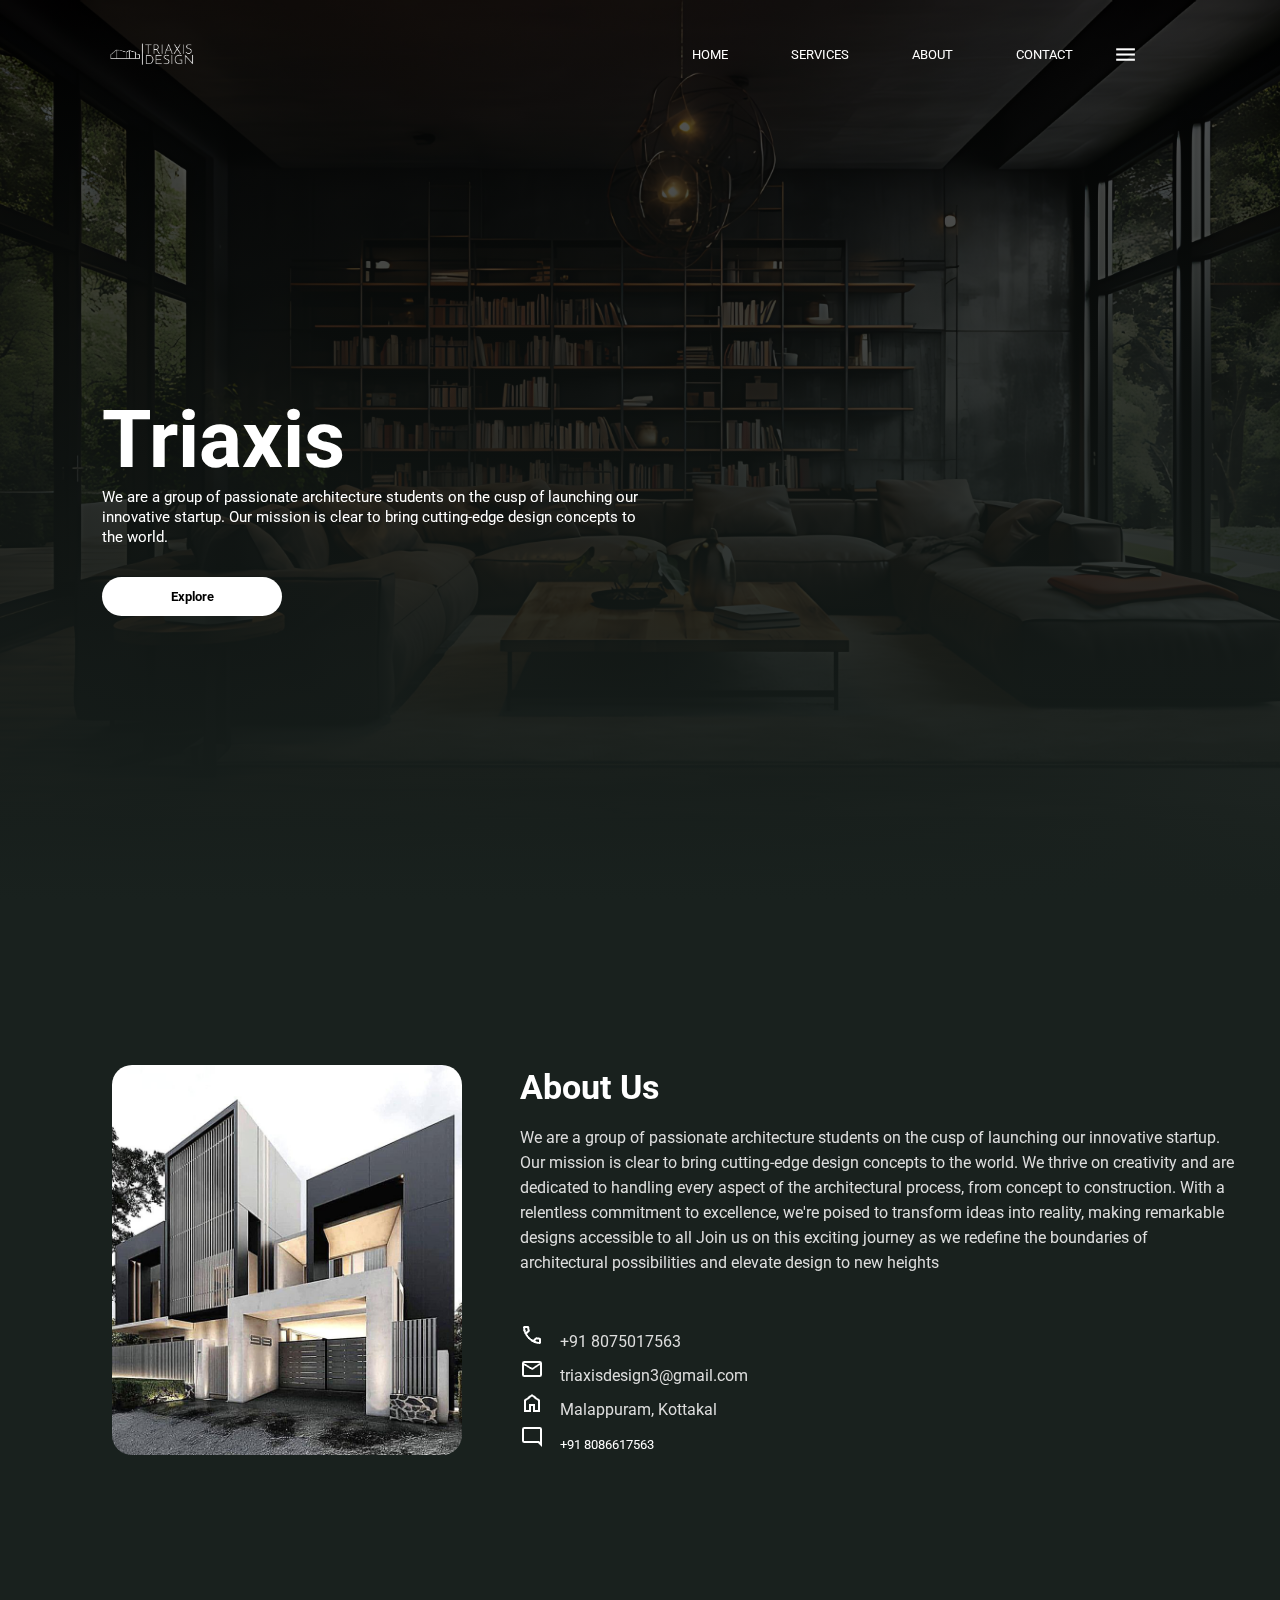
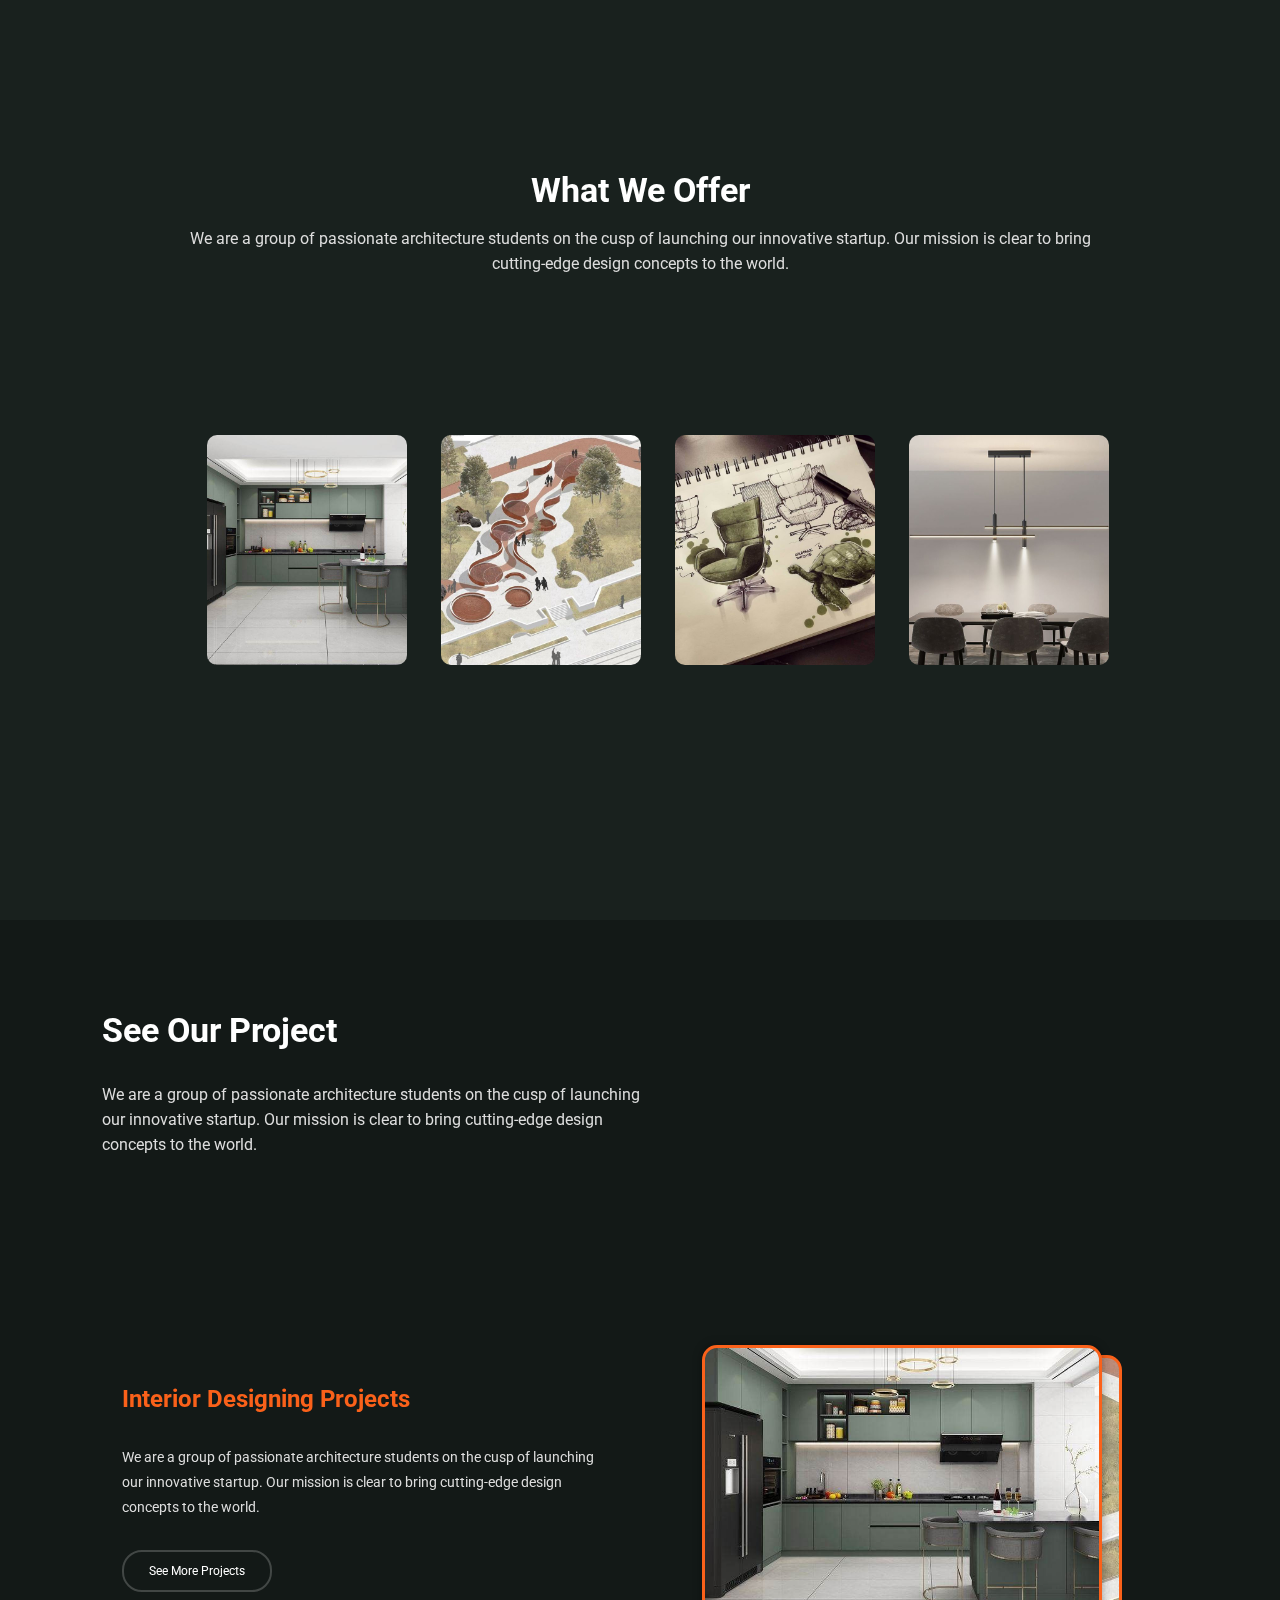
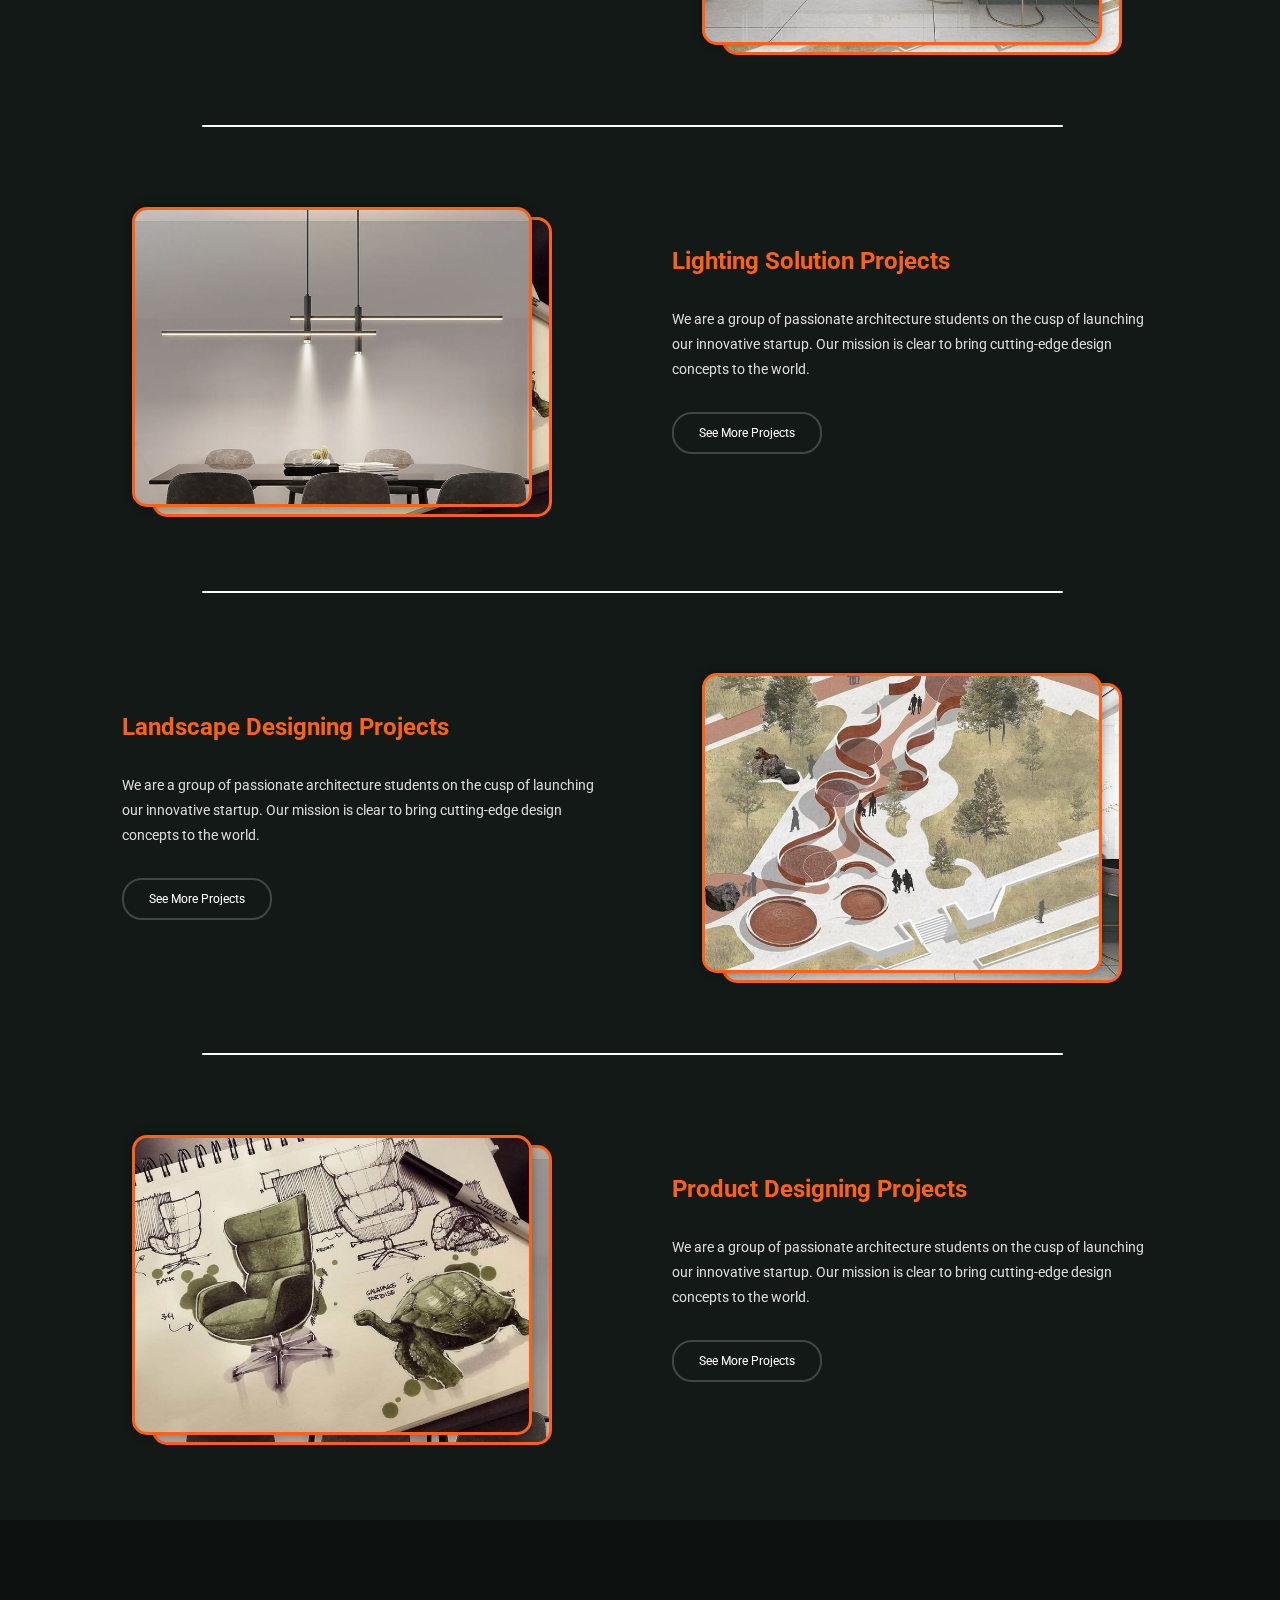
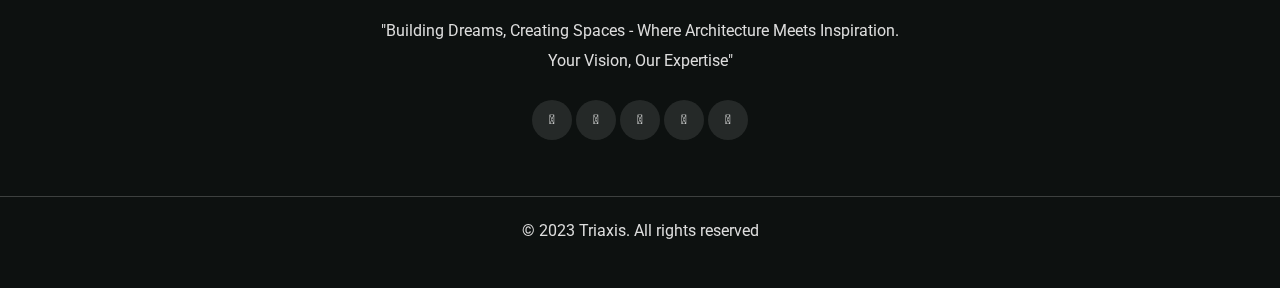
<file: index.html>
<!DOCTYPE html>
<html lang="en">
<head>
    <meta charset="UTF-8">
    <meta name="viewport" content="width=device-width, initial-scale=1.0">
    <title>Triaxis</title>
    <link rel="stylesheet" href="styles.css">
    <link
    href="//fonts.googleapis.com/css2?family=Poppins:wght@100;200;300;400;500;600;700;800;900&display=swap"
    rel="stylesheet"
  />
    
</head>
<body>
  
    <section class="landing">
    <div class="container1">
        <div class="navbar">
            <img src="images/logo.jpg" class="logo1">
            <nav>
                <ul>
                    <li><a href=""></a>HOME</li>
                    <li><a href="#services">SERVICES</a></li>
                    <li><a href="#about">ABOUT</a></li>
                    <li><a href="contact.html">CONTACT</a></li>
                </ul>
            </nav>
            <img src="images/menu.png" class="menu-icon">
        </div>
        <div class="row">
            <div class="col">
                <h1 class="tr">Triaxis</h1>
                <p class="p1">We are a group of passionate architecture students on the cusp of launching our innovative startup. Our mission is clear to bring cutting-edge design concepts to the world.</p>
                <a href="#about"><button class="btn1" type="button">Explore</button></a>
            </div>
            <div class="col">
              
            </div>
        </div>
    </div>
    </section>

       

       <section class="w3l-aboutblock1 pt-lg-5 pt-2 pb-5" id="about">
        <div class="container2 py-md-5 py-4">
          <div class="row align-items-center">
            <div class="col-lg-4">
                <div class="card">

                </div>
            </div>
            <div class="col-lg-8 ps-lg-5 mt-lg-0 mt-5">

              <h3 class="title-style">About Us</h3>
              <p class="mt-3">
                We are a group of passionate architecture students on the cusp of launching our innovative startup. Our mission is clear to bring cutting-edge design concepts to the world. We thrive on creativity and are dedicated to handling every aspect of the architectural process, from concept to construction. With a relentless commitment to excellence, we're poised to transform ideas into reality, making remarkable designs accessible to all Join us on this exciting journey as we redefine the boundaries of architectural possibilities and elevate design to new heights
              </p>
              <div class="my-info mt-md-5 mt-4">
                <ul class="single-info">
                  <li class="icons"><img src="images/call_FILL0_wght400_GRAD0_opsz24.png" alt=""></li>
                  
                  <li>
                    <p>+91 8075017563</p>
                  </li>
                </ul>
                <ul class="single-info">
                  <li class="icons"><img src="images/mail_FILL0_wght400_GRAD0_opsz24.png" alt=""></li>
                  
                  <li>
                    <p>triaxisdesign3@gmail.com</p>
                  </li>
                </ul>
                <ul class="single-info">
                  <li class="icons"><img src="images/home_FILL0_wght400_GRAD0_opsz24.png" alt=""></li>
                  
                  <li>
                    <p>Malappuram, Kottakal</p>
                  </li>
                </ul>
                <ul class="single-info">
                  <li class="icons"><img src="images/mode_comment_FILL0_wght400_GRAD0_opsz24.png" alt=""></li>
                  
                  <li>
                    <p>
                      <a href="mailto:triaxisdesign3@gmail.com">+91 8086617563</a>
                    </p>
                  </li>
                </ul>
              </div>
              
            </div>
          </div>
        </div>
    </section>


     <section class="services" id="services">
      <div class="container3">
       <div class="upper">
        <h3 class="title-offer">
          What We Offer
        </h3>
        <p class="pg-1">
          We are a group of passionate architecture students on the cusp of launching our innovative startup. Our mission is clear to bring cutting-edge design concepts to the world.
        </p>
       </div>
       <div class="lower">
        <div class="card-offer c1">
          <h5>INTERIOR DESIGN</h5>
          <button class="btn-2" type="button">Explore</button>
        </div>
        <div class="card-offer c2">
          <h5>LANDSCAPE DESIGN</h5>
          <button class="btn-2" type="button">Explore</button>
        </div>
        <div class="card-offer c3">
          <h5>PRODUCT DESIGN</h5>
          <button class="btn-2" type="button">Explore</button>
        </div>
        <div class="card-offer c4">
          <h5>LIGHTING SOLUTION</h5>
          <button class="btn-2" type="button">Explore</button>
      </div>
      </div> 
      </div>
     </section>
    


     <section class="project">
      <div class="container4">
        <div class="upper-project">
          <h3 class="title-prjct">
            See Our Project
          </h3>
          <p class="pg-prjct">
            We are a group of passionate architecture students on the cusp of launching <br>our innovative startup. Our mission is clear to bring cutting-edge design <br>concepts to the world.
          </p>
        </div>

        <div class="row-prjct 1">
          <div class="left-prjct">
            <h2>Interior Designing Projects</h2>
            <p class="pgl-prjct">
              We are a group of passionate architecture students on the cusp of launching <br>our innovative startup. Our mission is clear to bring cutting-edge design <br>concepts to the world.
            </p>
            <button class="btn-prjct" type="button">See More Projects</button>
          </div>
          <div class="right-prjct">
            <div class="card-prjct-2 c2">
              <h5>See Full Project</h5>
            </div>
            <div class="card-prjct c1">
              <h5>See Full Project</h5>
            </div>
          </div>
        </div>

        <div class="devider"></div>

        <div class="row-prjct 2">
          <div class="right-prjct">
            <div class="card-prjct-2 c3">
              <h5>See Full Project</h5>
            </div>
            <div class="card-prjct c4">
              <h5>See Full Project</h5>
            </div>
          </div>
          <div class="left-prjct">
            <h2>Lighting Solution Projects</h2>
            <p class="pgl-prjct">
              We are a group of passionate architecture students on the cusp of launching <br>our innovative startup. Our mission is clear to bring cutting-edge design <br>concepts to the world.
            </p>
            <button class="btn-prjct" type="button">See More Projects</button>
          </div>
        </div>

        <div class="devider"></div>
        
        <div class="row-prjct 3">
          <div class="left-prjct">
            <h2>Landscape Designing Projects</h2>
            <p class="pgl-prjct">
              We are a group of passionate architecture students on the cusp of launching <br>our innovative startup. Our mission is clear to bring cutting-edge design <br>concepts to the world.
            </p>
            <button class="btn-prjct" type="button">See More Projects</button>
          </div>
          <div class="right-prjct 4">
            <div class="card-prjct-2 c1">
              <h5>See Full Project</h5>
            </div>
            <div class="card-prjct c2">
              <h5>See Full Project</h5>
            </div>
          </div>
        </div>

        <div class="devider"></div>

        <div class="row-prjct 2">
          <div class="right-prjct">
            <div class="card-prjct-2 c4">
              <h5>See Full Project</h5>
            </div>
            <div class="card-prjct c3">
              <h5>See Full Project</h5>
            </div>
          </div>
          <div class="left-prjct">
            <h2>Product Designing Projects</h2>
            <p class="pgl-prjct">
              We are a group of passionate architecture students on the cusp of launching <br>our innovative startup. Our mission is clear to bring cutting-edge design <br>concepts to the world.
            </p>
            <button class="btn-prjct" type="button">See More Projects</button>
          </div>
        </div>

        </div>
      </div>

     </section>
     
     


    
    <footer class="footer-w3ls text-center py-5">
      <div class="container-5 pt-4">
        <div class="mx-auto" style="max-width: 600px">
          <p class="mt-4 text-white p-footer">
            "Building Dreams, Creating Spaces - Where Architecture Meets Inspiration.<br>Your Vision, Our Expertise"
          </p>
          <div class="social-icons-main mt-4 pb-3">
            <ul class="social-icons3">
              <li>
                <a href="">
                  <i class="fab fa-facebook-f"></i>
                </a>
              </li>
              <li>
                <a href="">
                  <i class="fab fa-twitter"></i>
                </a>
              </li>
              <li>
                <a href="">
                  <i class="fab fa-linkedin-in"></i>
                </a>
              </li>
              <li>
                <a href="#dribbble">
                  <i class="fab fa-dribbble"></i>
                </a>
              </li>
              <li>
                <a href="https://www.instagram.com/triaxisdesign?utm_source=ig_web_button_share_sheet&igsh=ZDNlZDc0MzIxNw==">
                  <i class="fab fa-instagram"></i>
                </a>
              </li>
            </ul>
          </div>
        </div>
        
        <p class="copy-right-w3 text-white mt-5 pt-4">
          © 2023 Triaxis. All rights reserved
        </p>
      </div>
    </footer>



    
  </body>
</html>
</file>
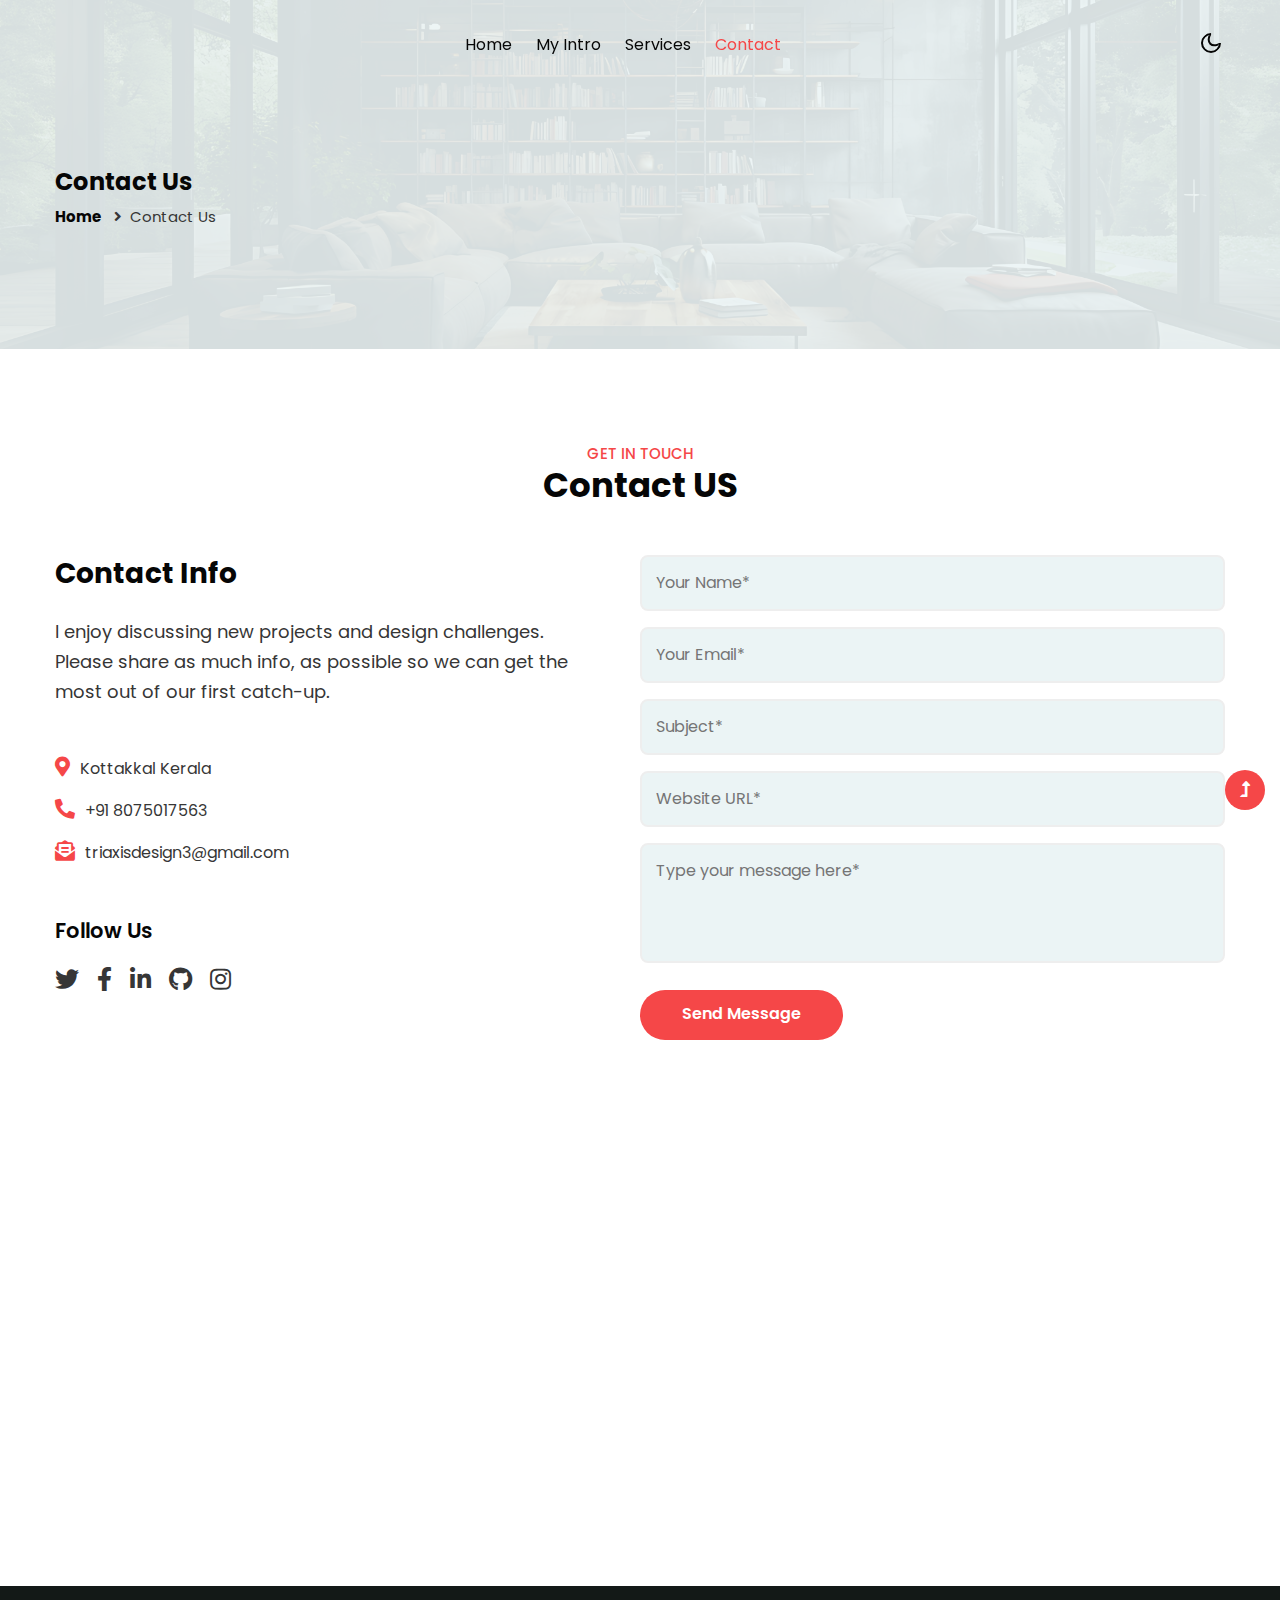
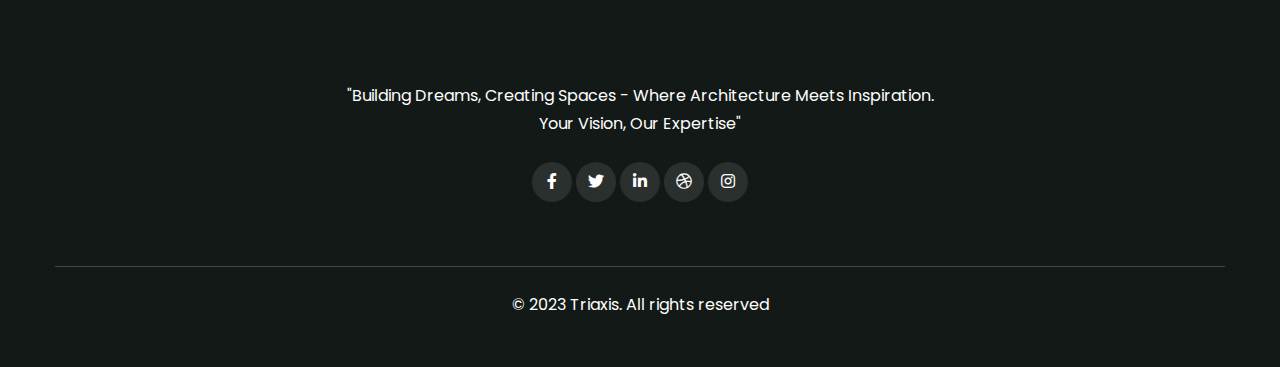
<file: contact.html>
<!DOCTYPE html>
<html lang="en">
  <head>
    <!-- Required meta tags -->
    <meta charset="utf-8" />
    <meta name="viewport" content="width=device-width, initial-scale=1" />
    <title>Triaxia - Contact</title>
    <!-- google font -->
    <link
      href="//fonts.googleapis.com/css2?family=Poppins:wght@100;200;300;400;500;600;700;800;900&display=swap"
      rel="stylesheet"
    />
    <!-- Template CSS Style link -->
    <link rel="stylesheet" href="assets/css/style-starter.css" />
  </head>

  <body>
    <!-- header -->
    <header id="site-header" class="fixed-top">
      <div class="container">
        <nav class="navbar navbar-expand-lg navbar-light">
          <button
            class="navbar-toggler collapsed"
            type="button"
            data-bs-toggle="collapse"
            data-bs-target="#navbarScroll"
            aria-controls="navbarScroll"
            aria-expanded="false"
            aria-label="Toggle navigation"
          >
            <span class="navbar-toggler-icon fa icon-expand fa-bars"></span>
            <span class="navbar-toggler-icon fa icon-close fa-times"></span>
          </button>
          <div class="collapse navbar-collapse" id="navbarScroll">
            <ul class="navbar-nav mx-auto my-2 my-lg-0 navbar-nav-scroll">
              <li class="nav-item">
                <a class="nav-link" aria-current="page" href="index.html"
                  >Home</a
                >
              </li>
              <li class="nav-item">
                <a class="nav-link" href="#about">My Intro</a>
              </li>
              <li class="nav-item">
                <a class="nav-link" href="#services">Services</a>
              </li>
              <li class="nav-item">
                <a class="nav-link active" href="contact.html">Contact</a>
              </li>
            </ul>
            
          </div>
          <!-- toggle switch for light and dark theme -->
          <div class="cont-ser-position">
            <nav class="navigation">
              <div class="theme-switch-wrapper">
                <label class="theme-switch" for="checkbox">
                  <input type="checkbox" id="checkbox" />
                  <div class="mode-container">
                    <i class="gg-sun"></i>
                    <i class="gg-moon"></i>
                  </div>
                </label>
              </div>
            </nav>
          </div>
          <!-- //toggle switch for light and dark theme -->
        </nav>
      </div>
    </header>
    <!-- //header -->

    <!-- inner banner -->
    <section class="inner-banner py-5">
      <div class="w3l-breadcrumb py-lg-5">
        <div class="container pt-4 pb-sm-4">
          <h4 class="inner-text-title pt-sm-5 pt-4">Contact Us</h4>
          <ul class="breadcrumbs-custom-path mt-2">
            <li><a href="index.html">Home</a></li>
            <li class="active">
              <i class="fas fa-angle-right mx-2"></i>Contact Us
            </li>
          </ul>
        </div>
      </div>
    </section>
    <!-- //inner banner -->

    <!-- contact -->
    <section class="w3l-contact py-5" id="contact">
      <div class="container py-lg-5 py-4">
        <div class="title-heading-w3 text-center mb-sm-5 mb-4">
          <h5 class="title-small">Get In Touch</h5>
          <h3 class="title-style">Contact US</h3>
        </div>
        <div class="row contact-block">
          <div class="col-md-6 contact-left pe-lg-5">
            <h3 class="mb-sm-4 mb-3">Contact Info</h3>
            <p class="cont-para mb-sm-5 mb-4">
              I enjoy discussing new projects and design challenges. Please
              share as much info, as possible so we can get the most out of our
              first catch-up.
            </p>
            <div class="cont-details">
              <p><i class="fas fa-map-marker-alt"></i>Kottakkal Kerala</p>
              <p>
                <i class="fas fa-phone-alt"></i
                ><a href="tel:+1(21) 234 4567">+91 8075017563</a>
              </p>
              <p>
                <i class="fas fa-envelope-open-text"></i
                ><a href="mailto:triaxisdesign3@gmail.com" class="mail"
                  >triaxisdesign3@gmail.com</a
                >
              </p>
            </div>
            <h4 class="mb-3 mt-5">Follow Us</h4>
            <ul class="social-icons-contact">
              <li>
                <a href="#twitter">
                  <i class="fab fa-twitter"></i>
                </a>
              </li>
              <li>
                <a href="#facebook">
                  <i class="fab fa-facebook-f"></i>
                </a>
              </li>
              <li>
                <a href="#linked in">
                  <i class="fab fa-linkedin-in"></i>
                </a>
              </li>
              <li>
                <a href="#github">
                  <i class="fab fa-github"></i>
                </a>
              </li>
              <li>
                <a href="https://www.instagram.com/triaxisdesign?utm_source=ig_web_button_share_sheet&igsh=ZDNlZDc0MzIxNw==">
                  <i class="fab fa-instagram"></i>
                </a>
              </li>
            </ul>
          </div>
          <div class="col-md-6 contact-right mt-md-0 mt-5 ps-lg-0">
            <form
              action="https://api.web3forms.com/submit"
              method="post"
              class="signin-form"
            >
              <div class="input-grids">
                <input type="hidden" name="access_key" value="16dceaed-2b16-4ea8-8527-b4b5c1f3f124">

                <input
                  type="text"
                  name="w3lName"
                  id="w3lName"
                  placeholder="Your Name*"
                  class="contact-input"
                  required=""
                />
                <input
                  type="email"
                  name="w3lSender"
                  id="w3lSender"
                  placeholder="Your Email*"
                  class="contact-input"
                  required=""
                />
                <input
                  type="text"
                  name="w3lSubect"
                  id="w3lSubect"
                  placeholder="Subject*"
                  class="contact-input"
                  required=""
                />
                <input
                  type="text"
                  name="w3lWebsite"
                  id="w3lWebsite"
                  placeholder="Website URL*"
                  class="contact-input"
                  required=""
                />
              </div>
              <div class="form-input">
                <textarea
                  name="w3lMessage"
                  id="w3lMessage"
                  placeholder="Type your message here*"
                  required=""
                ></textarea>
              </div>
              <button class="btn btn-style">Send Message</button>
            </form>
          </div>
        </div>
      </div>
    </section>
    <!-- map -->
    <div class="map-iframe">
      <iframe
        src="https://www.google.com/maps/embed?pb=!1m18!1m12!1m3!1d15665.97190940082!2d75.98867622811046!3d11.001591125853507!2m3!1f0!2f0!3f0!3m2!1i1024!2i768!4f13.1!3m3!1m2!1s0x3ba7b4a66b9e1243%3A0x57ad4731fa4b1279!2sKottakkal%2C%20Kerala!5e0!3m2!1sen!2sin!4v1705930861329!5m2!1sen!2sin"
        width="600"
        height="450"
        style="border: 0"
        allowfullscreen=""
        loading="lazy"
        referrerpolicy="no-referrer-when-downgrade"
      ></iframe>
    </div>
    <!-- //contact -->

    <!-- footer -->
    <footer class="footer-w3ls text-center py-5">
      <div class="container pt-4">
        <div class="mx-auto" style="max-width: 600px">
          <p class="mt-4 text-white">
            "Building Dreams, Creating Spaces - Where Architecture Meets Inspiration.<br>Your Vision, Our Expertise"
          </p>
          <div class="social-icons-main mt-4 pb-3">
            <ul class="social-icons3">
              <li>
                <a href="#facebook">
                  <i class="fab fa-facebook-f"></i>
                </a>
              </li>
              <li>
                <a href="#twitter">
                  <i class="fab fa-twitter"></i>
                </a>
              </li>
              <li>
                <a href="#linked in">
                  <i class="fab fa-linkedin-in"></i>
                </a>
              </li>
              <li>
                <a href="#dribbble">
                  <i class="fab fa-dribbble"></i>
                </a>
              </li>
              <li>
                <a href="https://www.instagram.com/triaxisdesign?utm_source=ig_web_button_share_sheet&igsh=ZDNlZDc0MzIxNw==">
                  <i class="fab fa-instagram"></i>
                </a>
              </li>
            </ul>
          </div>
        </div>
        <!-- copyright -->
        <p class="copy-right-w3 text-white mt-5 pt-4">
          © 2023 Triaxis. All rights reserved
        </p>
      </div>
    </footer>
    <!-- //footer -->

    <!-- Js scripts -->
    <!-- move top -->
    <button onclick="topFunction()" id="movetop" title="Go to top">
      <span class="fas fa-level-up-alt" aria-hidden="true"></span>
    </button>
    <script>
      // When the user scrolls down 20px from the top of the document, show the button
      window.onscroll = function () {
        scrollFunction();
      };

      function scrollFunction() {
        if (
          document.body.scrollTop > 20 ||
          document.documentElement.scrollTop > 20
        ) {
          document.getElementById("movetop").style.display = "block";
        } else {
          document.getElementById("movetop").style.display = "none";
        }
      }

      // When the user clicks on the button, scroll to the top of the document
      function topFunction() {
        document.body.scrollTop = 0;
        document.documentElement.scrollTop = 0;
      }
    </script>
    <!-- //move top -->

    <!-- common jquery plugin -->
    <script src="assets/js/jquery-3.3.1.min.js"></script>
    <!-- //common jquery plugin -->

    <!-- theme switch js (light and dark)-->
    <script src="assets/js/theme-change.js"></script>
    <!-- //theme switch js (light and dark)-->

    <!-- MENU-JS -->
    <script>
      $(window).on("scroll", function () {
        var scroll = $(window).scrollTop();

        if (scroll >= 80) {
          $("#site-header").addClass("nav-fixed");
        } else {
          $("#site-header").removeClass("nav-fixed");
        }
      });

      //Main navigation Active Class Add Remove
      $(".navbar-toggler").on("click", function () {
        $("header").toggleClass("active");
      });
      $(document).on("ready", function () {
        if ($(window).width() > 991) {
          $("header").removeClass("active");
        }
        $(window).on("resize", function () {
          if ($(window).width() > 991) {
            $("header").removeClass("active");
          }
        });
      });
    </script>
    <!-- //MENU-JS -->

    <!-- disable body scroll which navbar is in active -->
    <script>
      $(function () {
        $(".navbar-toggler").click(function () {
          $("body").toggleClass("noscroll");
        });
      });
    </script>
    <!-- //disable body scroll which navbar is in active -->

    <!-- bootstrap -->
    <script src="assets/js/bootstrap.min.js"></script>
    <!-- //bootstrap -->
    <!-- //Js scripts -->
    <script src="https://web3forms.com/client/script.js" async defer></script>
  </body>
</html>
</file>
<file: styles.css>
@import url('https://fonts.googleapis.com/css2?family=Roboto&display=swap');


*{
    margin: 0;
    padding: 0;
    font-family: 'Roboto',sans-serif;
}

.container1{
    width: 100%;
    height: 100vh;
    background-image: linear-gradient(rgba(0, 0, 0, 0.65),#19211e),url(images/bg.jpg);
    background-position: center;
    background-size: cover;
    padding-left: 8%;
    padding-right: 8%;
    box-sizing: border-box;
}
.navbar{
    height: 12%;
    display: flex;
    align-items: center;
}
.logo1{
    width: 100px;
    cursor: pointer;
    mix-blend-mode: screen;
}
.menu-icon{
    width: 25px;
    cursor: pointer;
    margin: 40px;
    filter: invert();
}
nav{
    flex: 1;
    text-align: right;
}
nav ul li{
    list-style: none;
    display: inline-block;
    margin-left: 60px;
}
nav ul,li a{
    text-decoration: none;
    color: #fff;
    font-size: 13px;
    cursor: pointer;
}
.row{
    display: flex;
    height: 88%;
    align-items: center;
}
.col{
    flex-basis: 50%;
}
.tr{
    color: #fff;
    font-size: 80px;
    
}
.p1{
    color: #fff;
    font-size: 15px;
    line-height: 15px;
    line-height: 20px;
}
.btn1{
    width: 180px;
    color: #000;
    font-size: 13px;
    font-weight: bolder;
    padding: 12px 0;
    background: #fff;
    border: 0;
    border-radius: 20px;
    outline: none;
    margin-top: 30px;
    transition: transform 0.5s;
    transition: transform 0.5s;
}
.btn1:hover{
    transform: translateY(-5px);
    box-shadow: 0 0 10px rgba(209, 209, 209, 0.356);
}

.container2{
  width: 100%;
  height: 90vh;
  background: #19211e;
  background-position: center;
  background-size: cover;
  padding-left: 8%;
  padding-right: 8%;
  padding-top: 70px;
  box-sizing: border-box;
  
}

h5.title-small {
    color: #b6b6b6;
    font-size: 15px;
    text-transform: uppercase;
  }
  
  ul.single-info li {
    display: inline-block;
    margin-bottom: 6px;
  }
  
  li.name-style {
    color: #ffffff;
    font-weight: 600;
    font-size: 17px;
    width: 75px;
  }
  
  ul.single-info li p {
    color: #dddddd;
    font-size: 16px;
    margin-left: 12px;
  }
  .w3l-about2 .column span {
    color: var(--primary-color);
    font-size: 35px;
    display: block;
    margin-bottom: 15px;
  }
  
  .w3l-about2 .cwp23-text-cols {
    display: grid;
    grid-template-columns: 1fr 1fr;
    grid-row-gap: 50px;
    grid-column-gap: 40px;
  }
  
  .w3l-about2 .cwp23-text-cols h4 {
    margin-bottom: 12px;
    font-size: 22px;
    line-height: 28px;
    color: var(--heading-color);
    display: inline-block;
    font-weight: 600;
    transition: 0.3s ease-in;
  }

  h3.title-style {
    color: #ffffff;
    font-size: 34px;
    line-height: 44px;
    font-weight: bold;
  }
  h5.title-small {
    color: var(--primary-color);
    font-size: 15px;
    text-transform: uppercase;
  }
  .mb-1 {
    margin-bottom: 0.25rem !important;
  }  
  .mt-3 {
    color: #dddddd;
    margin-top: 1rem !important;
    line-height: 25px;
  }
  .mt-5 {
    margin-top: rem !important;

  }
  .mt-4 {
    margin-top: 1.5rem !important;
  }
  .position-relative {
    position: relative !important;
  }
  .py-md-5 {
    padding-top: 3rem !important;
    padding-bottom: 3rem !important;
  }
  .col-lg-8 {
    flex: 0 0 auto;
    width: 66.6666666667%;
  }
  .ps-lg-5 {
    padding-left: 3rem !important;
  }
  .mt-lg-0 {
    margin-top: 0 !important;
  }
  .mt-md-5 {
    margin-top: 3rem !important;
  }




  .card{
    width: 350px;
    height: 390px;
    display: inline-block;
    border-radius: 20px;
    box-sizing: border-box;
    cursor: pointer;
    padding: 10px 15px;
    margin: 5px 10px; 
    transition: transform 0.5s;
    background-position: center;
    background-size: cover;
    background-image:url(images/house-1.jpg);
  }

  .container3{
    width: 100%;
    height: 90vh;
    background: linear-gradient( #19211e, #19211e);
    background-position: center;
    background-size: cover;
    padding-left: 8%;
    padding-right: 8%;
    box-sizing: border-box;
    
  }
  .upper{
    
    width: 100%;
    height: 35vh;
  }
  .title-offer{
    color: #ffffff;
    font-size: 34px;
    font-weight: bold;
    text-align: center;
    padding-top: 60px;
  }
  .pg-1{
    display: inline-block;
    color: #dddddd;
    margin-top: 1rem !important;
    line-height: 25px;
    text-align: center;
    margin-left: 70px;
    margin-right: 70px;
  }


.lower{
  width: 100%;
  height: 40vh;
  align-items: center;
  justify-content: center;
  padding-left: 90px;
}
.card-offer{
    width: 200px;
    height: 230px;
    display: inline-block;
    border-radius: 10px;
    padding: 15px 25px;
    box-sizing: border-box;
    cursor: pointer;
    margin: 10px 15px;
    transition: transform 0.5s;
    background-position: center;
    background-size: cover;
}
h5{
  color: #ffffff;
  font-size: 14px;
  font-weight: bold;
  text-align: center;
  opacity: 0;
  transition: 0.3s;
  padding-top: 30px;
  text-shadow:  0 0 10px rgba(0, 0, 0, 0.356);
  
}
.card p{
  text-shadow: 0 0 15px #000;
  font-size: 8px;
}

.c1{
    background-image:url(images/interior.jpg);
}
.c2{
    background-image: url(images/landscpae2.jpg);
}
.c3{
    background-image: url(images/product.jpg);
}
.c4{
    background-image: url(images/lighting.jpg);
}
.card-offer:hover h5{
  opacity: 1;
}
.c1:hover{
  transition: 0.3s;
  background-image: url(images/interior\ low.jpg);
}
.c2:hover{
  transition: 0.3s;
  background-image: url(images/landscape\ low.jpg);
}
.c3:hover{
  transition: 0.3s;
  background-image: url(images/product\ low.jpg);
}
.c4:hover{
  transition: 0.3s;
  background-image: url(images/lighting\ low.jpg);
}


.btn-2{
  width: 100px;
  height: 40px;
  color: #000;
  font-size: 15px;
  background: #fff;
  border: 0;
  border-radius: 20px;
  outline: none;
  margin-top: 30px;
  margin-left: 25px;
  transition: 0.3s;
  opacity: 0;
}
.btn-2:hover{
  transform: translateY(-5px);
  box-shadow: 0 0 10px rgba(209, 209, 209, 0.356);
}
.card-offer:hover .btn-2{
  transition: 0.3s;
  opacity: 1;
}
.card-offer:hover{
  box-shadow: 0 0 10px rgba(0, 0, 0, 0.356);
  transform: scale(1.1111);
}
.icons{
  filter: invert();
}




.container4{
  width: 100%;
  height: 2200px;
  background:  #131917;
  background-size: cover;
  padding-left: 8%;
  padding-right: 8%;
  box-sizing: border-box;
  display: inline-block;
}
.upper-project{
  width: 100%;
  height: 35vh;
  padding-top: 30px;
}
.title-prjct{
  color: #ffffff;
    font-size: 34px;
    font-weight: bold;
    text-align: left;
    padding-top: 60px;
}
.pg-prjct{
  display: inline-block;
  color: #dddddd;
  margin-top: 2rem !important;
  line-height: 25px;
  text-align: left; 
}
.row-prjct{
  display: inline-flex;
}
.left-prjct{
  width: 550px;
  height: 400px;
  margin-left: 20px;
  margin-top: 30px;
}
.right-prjct{
  width: 550px;
  height: 400px;
  align-items: center;
  justify-content: center;
  margin-top: 30px;
}
.left-prjct h2{
  color:rgb(250, 97, 26);
  text-align: left;
  padding-top: 90px;
}
.pgl-prjct{
  display: inline-block;
  font-size: 14px;
  color: #dddddd;
  margin-top: 2rem !important;
  line-height: 25px;
  text-align: left; 
}
.btn-prjct{
  width: 150px;
  color: #ffffff;
  font-size: 12px;
  padding: 12px 0;
  background: transparent;
  border: 2px solid rgba(255, 253, 253, 0.2);
  border-radius: 20px;
  outline: none;
  margin-top: 30px;
  transition:0.3s;
}
.btn-prjct:hover{
  border: 2px solid rgba(255, 253, 253, 0.904);
}
.card-prjct{
  width: 400px;
  height: 300px;
  display: inline-block;
  border-radius: 15px;
  border: 3px solid rgb(250, 97, 26);
  padding: 15px 25px;
  box-sizing: border-box;
  cursor: pointer;
  margin: 10px 15px;
  transition: transform 0.3s;
  background-position: center;
  background-size: cover;
  margin-top: 50px;
  margin-left: 30px;
  position: absolute;
  box-shadow: 0 0 10px rgba(0, 0, 0, 0.356)
}
.card-prjct:hover{
  box-shadow: 0 0 10px rgba(0, 0, 0, 0.356);
  transform: scale(1.02);
}
.card-prjct:hover h5{
  opacity: 1;
}
.card-prjct h5{
  padding-top: 120px;
  font-size: 20px;
  font-weight: lighter;
}
.card-prjct-2{
  width: 400px;
  height: 300px;
  display: inline-block;
  border-radius: 15px;
  border:  3px solid rgb(250, 97, 26);
  padding: 15px 25px;
  box-sizing: border-box;
  cursor: pointer;
  margin: 10px 15px;
  transition: transform 0.3s;
  background-position: center;
  background-size: cover;
  margin-top: 60px;
  margin-left: 50px;
  position: absolute;
}
.card-prjct-2:hover{
  box-shadow: 0 0 10px rgba(0, 0, 0, 0.356);
  transform: scale(1.02);
}
.card-prjct-2:hover h5{
  opacity: 1;
}
.devider{
  width: 80%;
  margin-left: 100px;
  flex-grow: 1;
  border-bottom: 2px solid #fff;
  margin-top: 30px;
  border-radius: 50px;
}




.footer-w3ls {
  background: #0d1110;
}
.text-center {
  text-align: center !important;
}
.py-5 {
  padding-top: 3rem !important;
  padding-bottom: 3rem !important;
}
.py-5 {
  padding-top: 3rem !important;
  padding-bottom: 3rem !important;
}
.container-5 {
  width: 100%;
  margin-right: auto;
  margin-left: auto;
}
.mx-auto {
  margin-right: auto !important;
  margin-left: auto !important;
}
.text-white {
  color: #dddddd !important;
}
.pb-3 {
  padding-bottom: 3.5rem !important;
}
.p-footer{
  line-height: 30px;
}



ul.social-icons3 li {
  display: inline-block;
}

ul.social-icons3 li a {
  display: inline-block;
  height: 40px;
  width: 40px;
  line-height: 40px;
  border-radius: 50%;
  background: rgb(255 255 255 / 10%);
  color: #fff;
  text-align: center;
}

ul.social-icons3 li a:hover {
  background-color: #F54748;
}
.fab {
  -moz-osx-font-smoothing: grayscale;
  -webkit-font-smoothing: antialiased;
  display: inline-block;
  font-style: normal;
  font-variant: normal;
  text-rendering: auto;
  line-height: 1;
}

.fa-facebook-f:before {
  content: "\f39e";
}
.fa-twitter:before {
  content: "\f099";
}
.fa-linkedin-in:before {
  content: "\f0e1";
}
.fa-dribbble:before {
  content: "\f17d";
}
.fa-instagram:before {
  content: "\f16d";
}


p.copy-right-w3 {
  border-top: 1px solid #fff3;
}

p.copy-right-w3 a {
  color: var(--primary-color);
}

p.copy-right-w3 a:hover {
  color: #fff;
  text-decoration: underline;
}
.pt-4 {
  padding-top: 1.5rem !important;
}
.social-icons3{
  transition: 0.3s;
}
</file>
